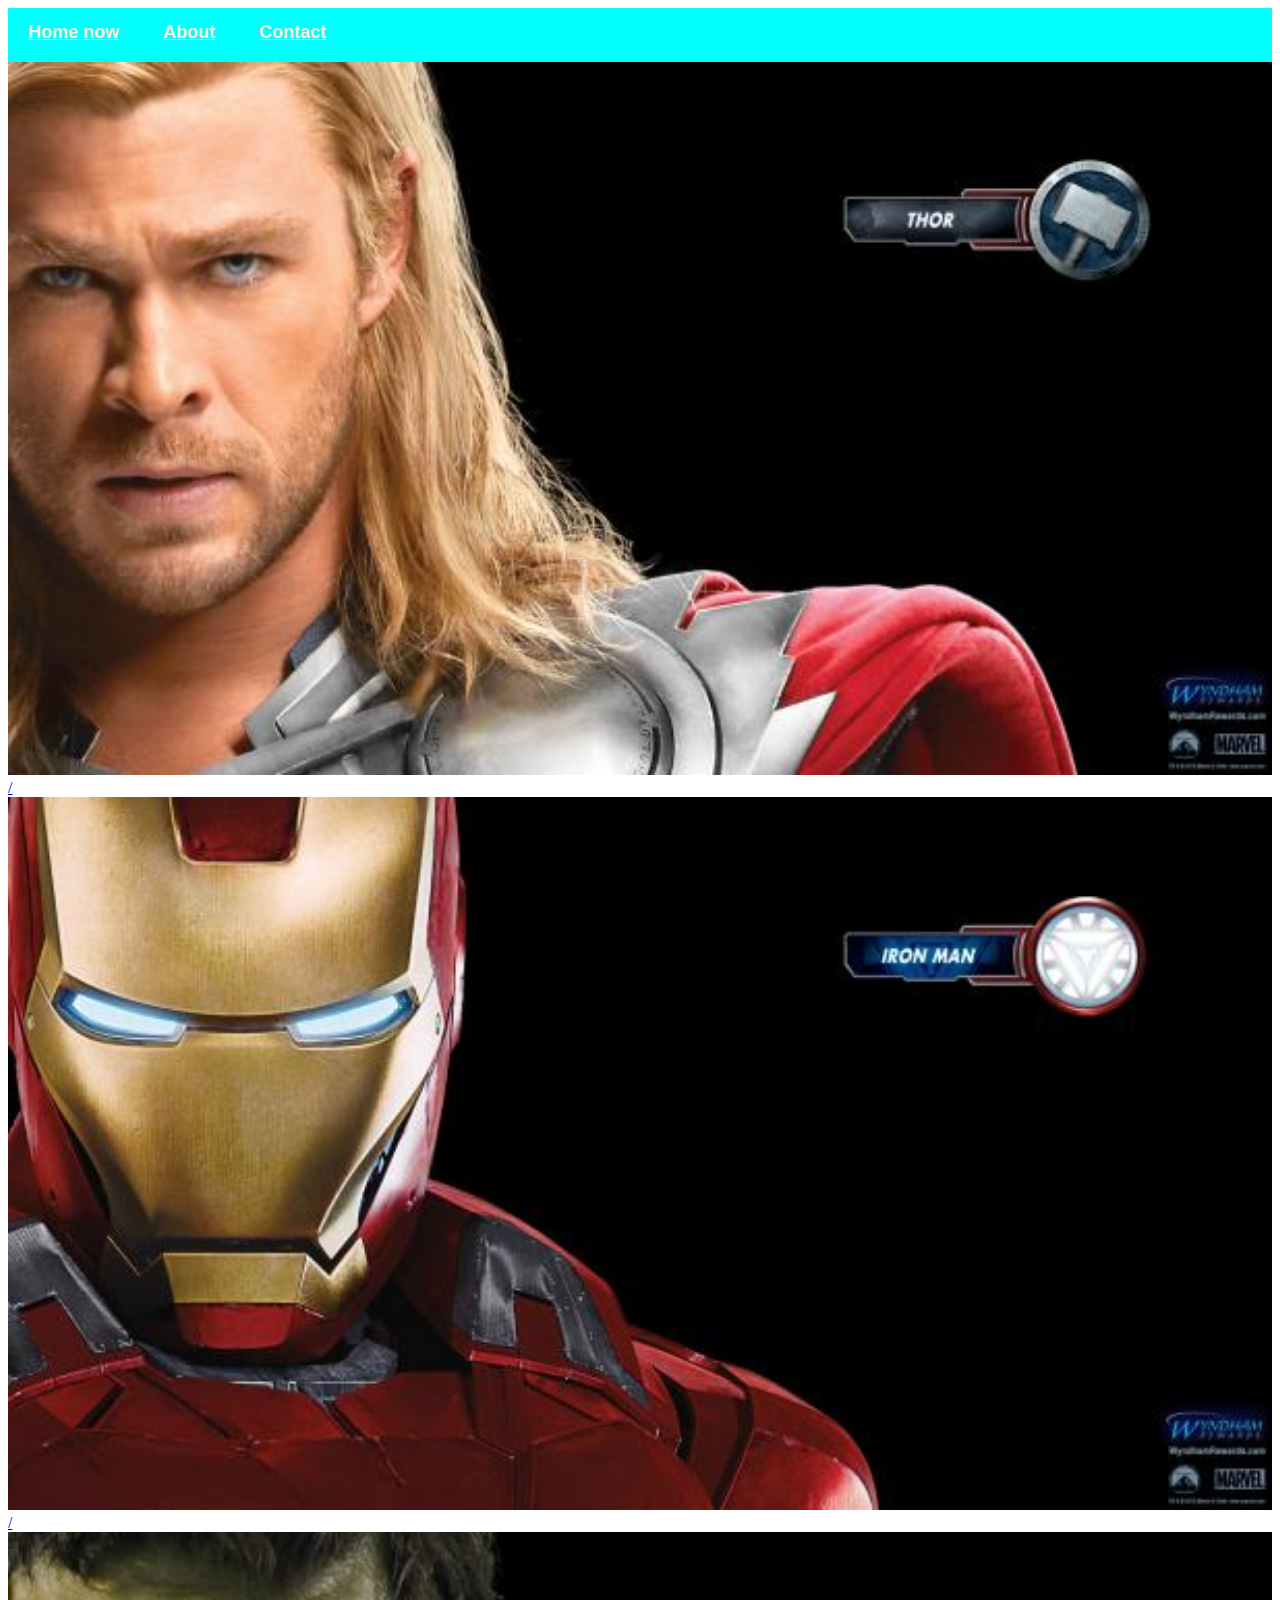
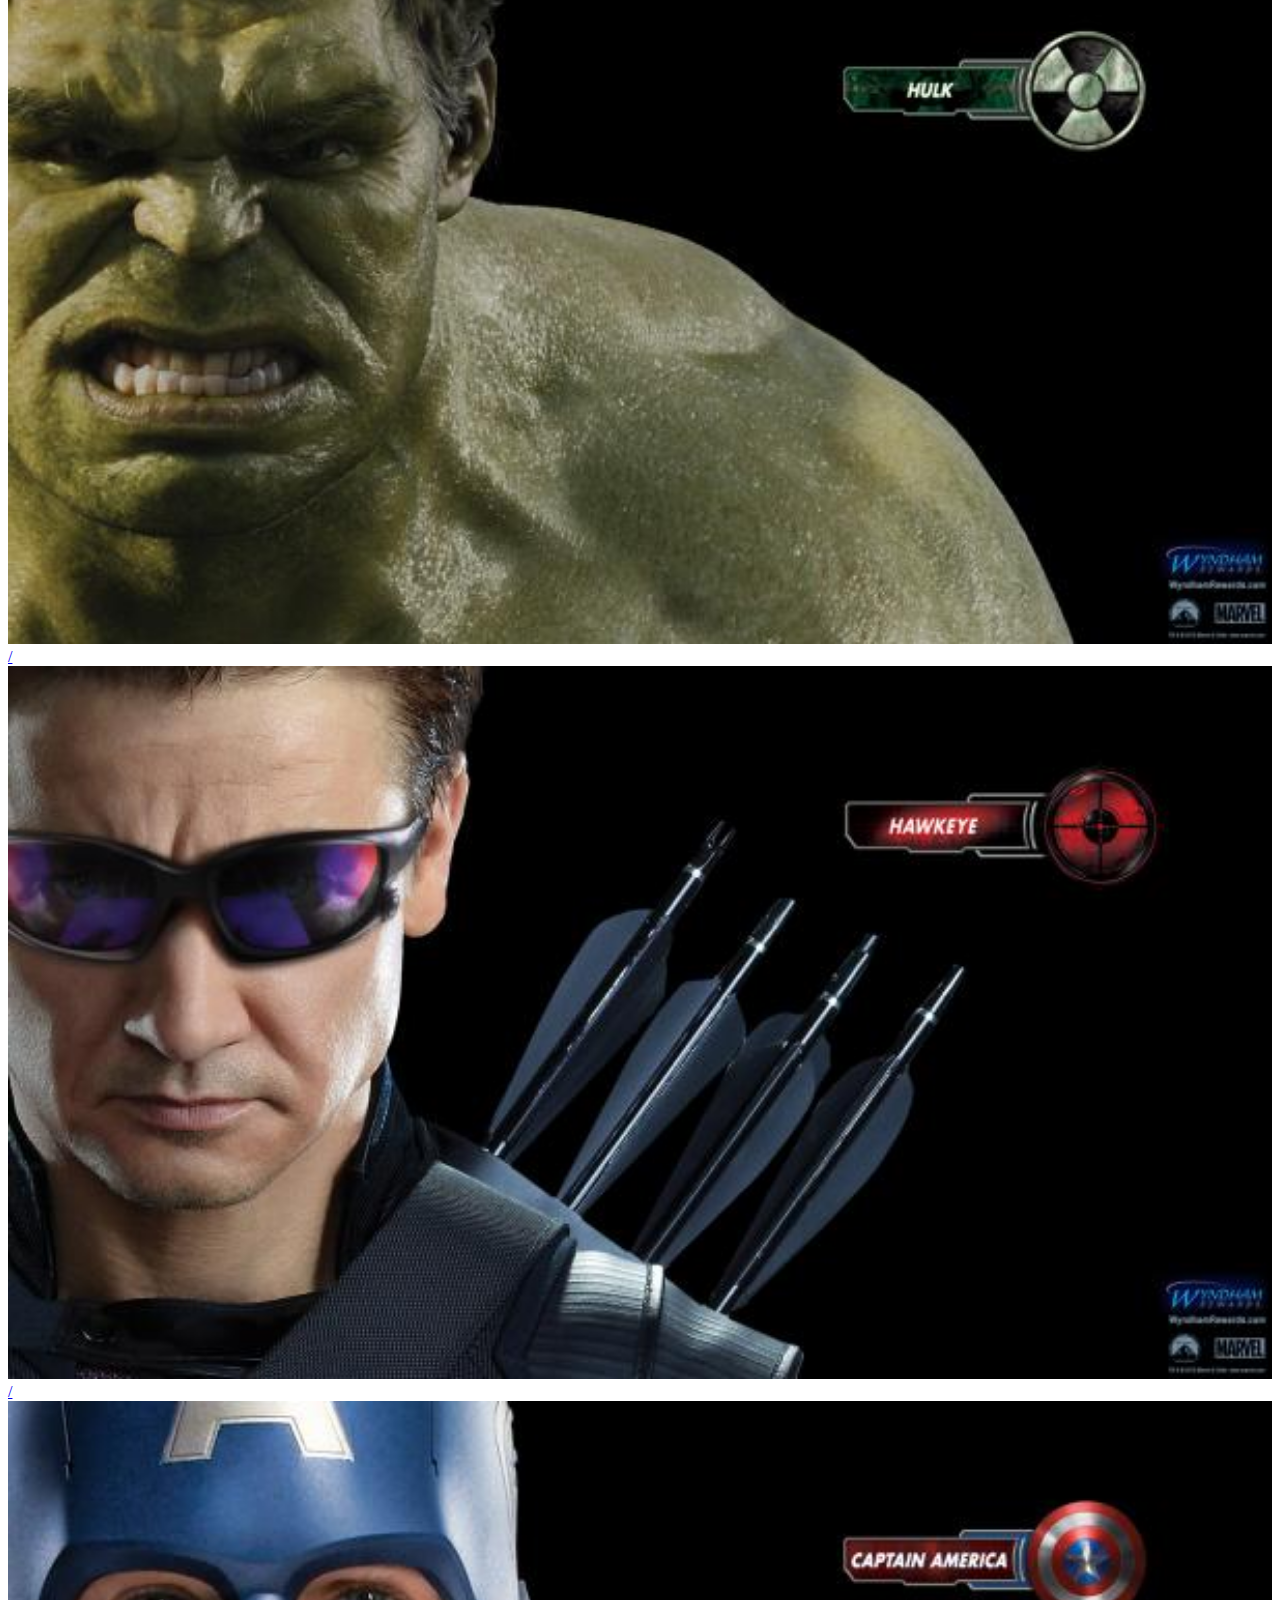
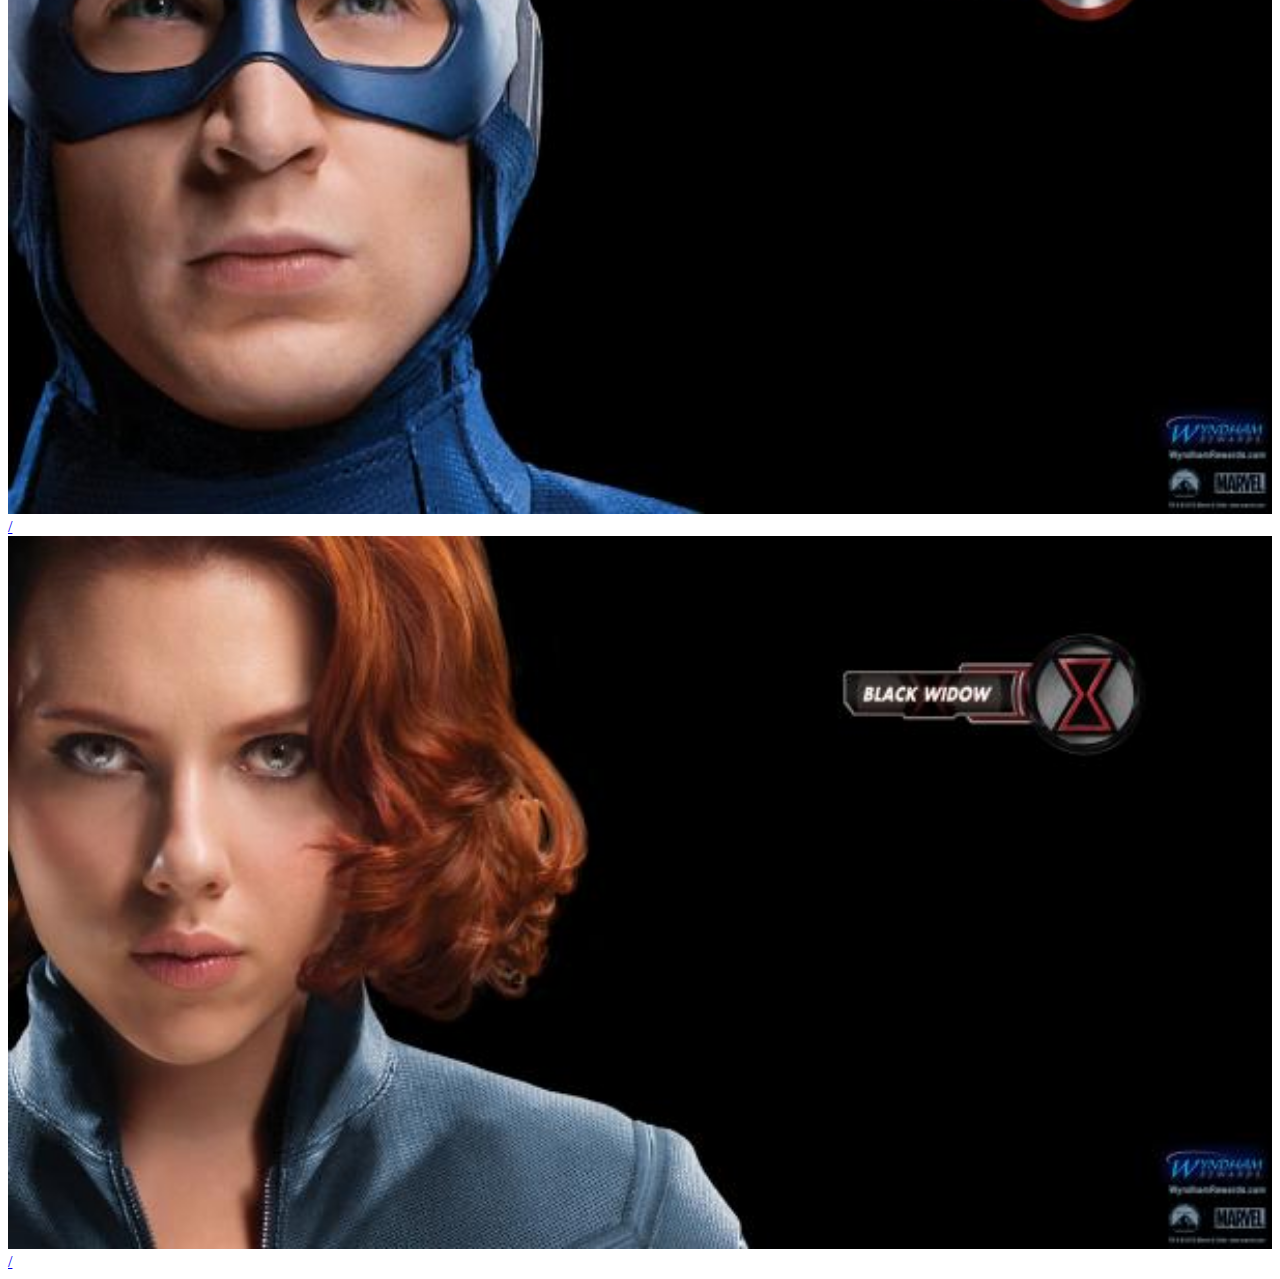
<file: index.html>
<!DOCTYPE html>
<html>
<head>
    <link rel="stylesheet" href="style.css">
    </head>
<body>
    <div id ="menu">
        <a href="Index">Home now</a>
        <a href="about.html">About</a>
        <a href="contact.html">Contact</a>
    </div>
    <div class="gallery">
        <a href="avenger-1.html"><img src="images/avengers_01.jpg"> /</a>
        <a href="avenger-2.html"><img src="images/avengers_02.jpg"> /</a>
        <a href="avenger-3.html"><img src="images/avengers_03.jpg"> /</a>
        <a href="avenger-4.html"><img src="images/avengers_04.jpg"> /</a>
        <a href="avenger-5.html"><img src="images/avengers_05.jpg"> /</a>
        <a href="avenger-6.html"><img src="images/avengers_06.jpg"> /</a>
    </div>
         
    </body>
</html>
</file>
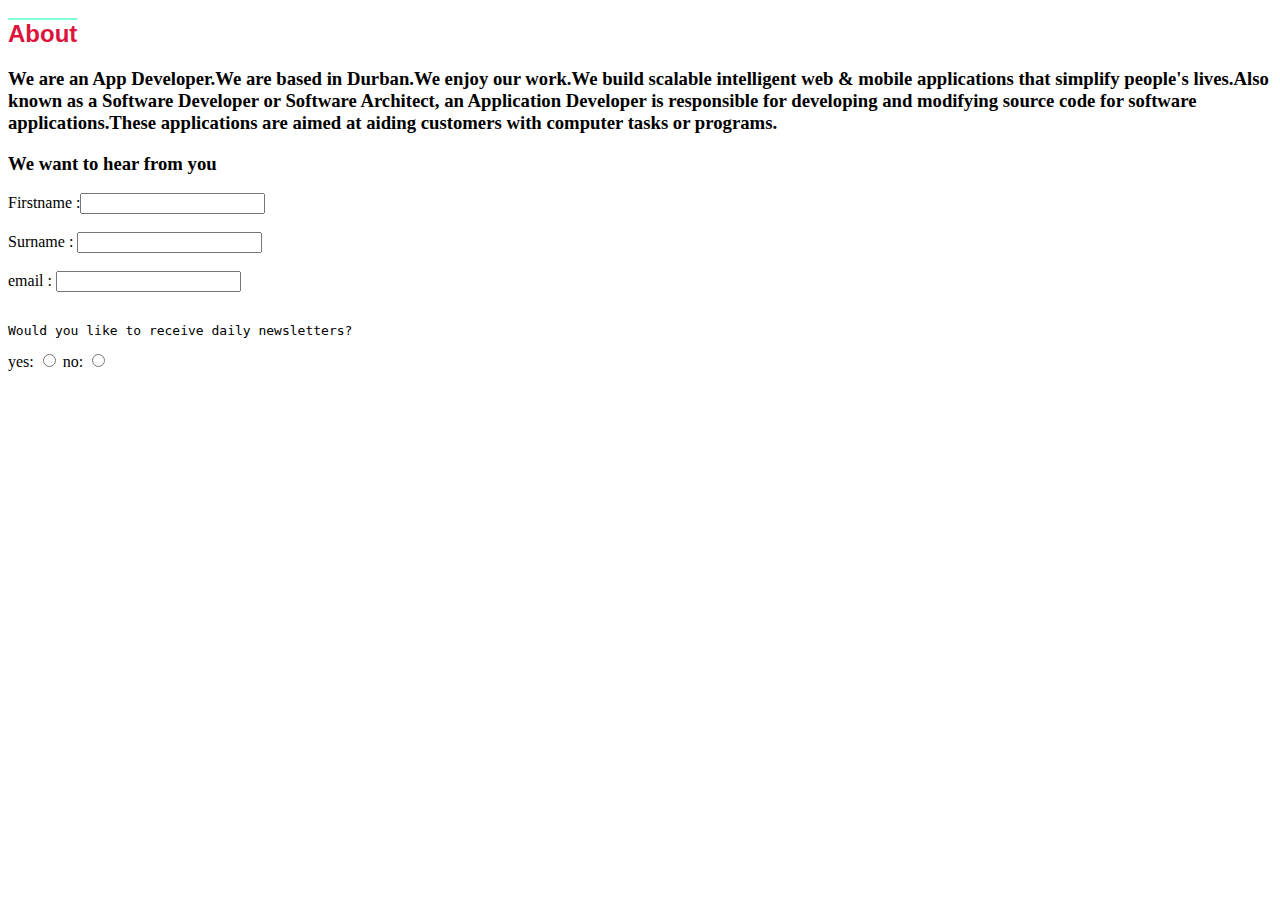
<file: about.html>
<!DOCTYPE html>
<html>
<head>
    <link rel="stylesheet" href="style.css">
    </head>
<body>
    
        <h2>About</h2>
         <h3>We are an App Developer.We are based in Durban.We enjoy our work.We build scalable intelligent web & mobile applications that
simplify people's lives.Also known as a Software Developer or Software Architect, an Application Developer is responsible for developing and modifying source code for software applications.These applications are aimed at aiding customers with computer tasks or programs.</h3>
    
    <h3>We want to hear from you</h3>
    </body>
    <form>
    <label for="firstname:">Firstname :</label><input type="text" id="firstname" />
        <br><br>
    <label for="Surname">Surname : </label><input type="text" id="Surname" />
        <br><br>
    <label for="email">email : </label><input type="text" id="email" /> 
        <br><br>
      <p>Would you like to receive daily newsletters?</p>
         <label for="yes">yes:</label>
    <input type ="radio" id="yes" name='yes'/>
    <label for="no">no:</label>
    <input type ="radio" id="no" name='no'/>
        
    
    </form>
</html>
</file>
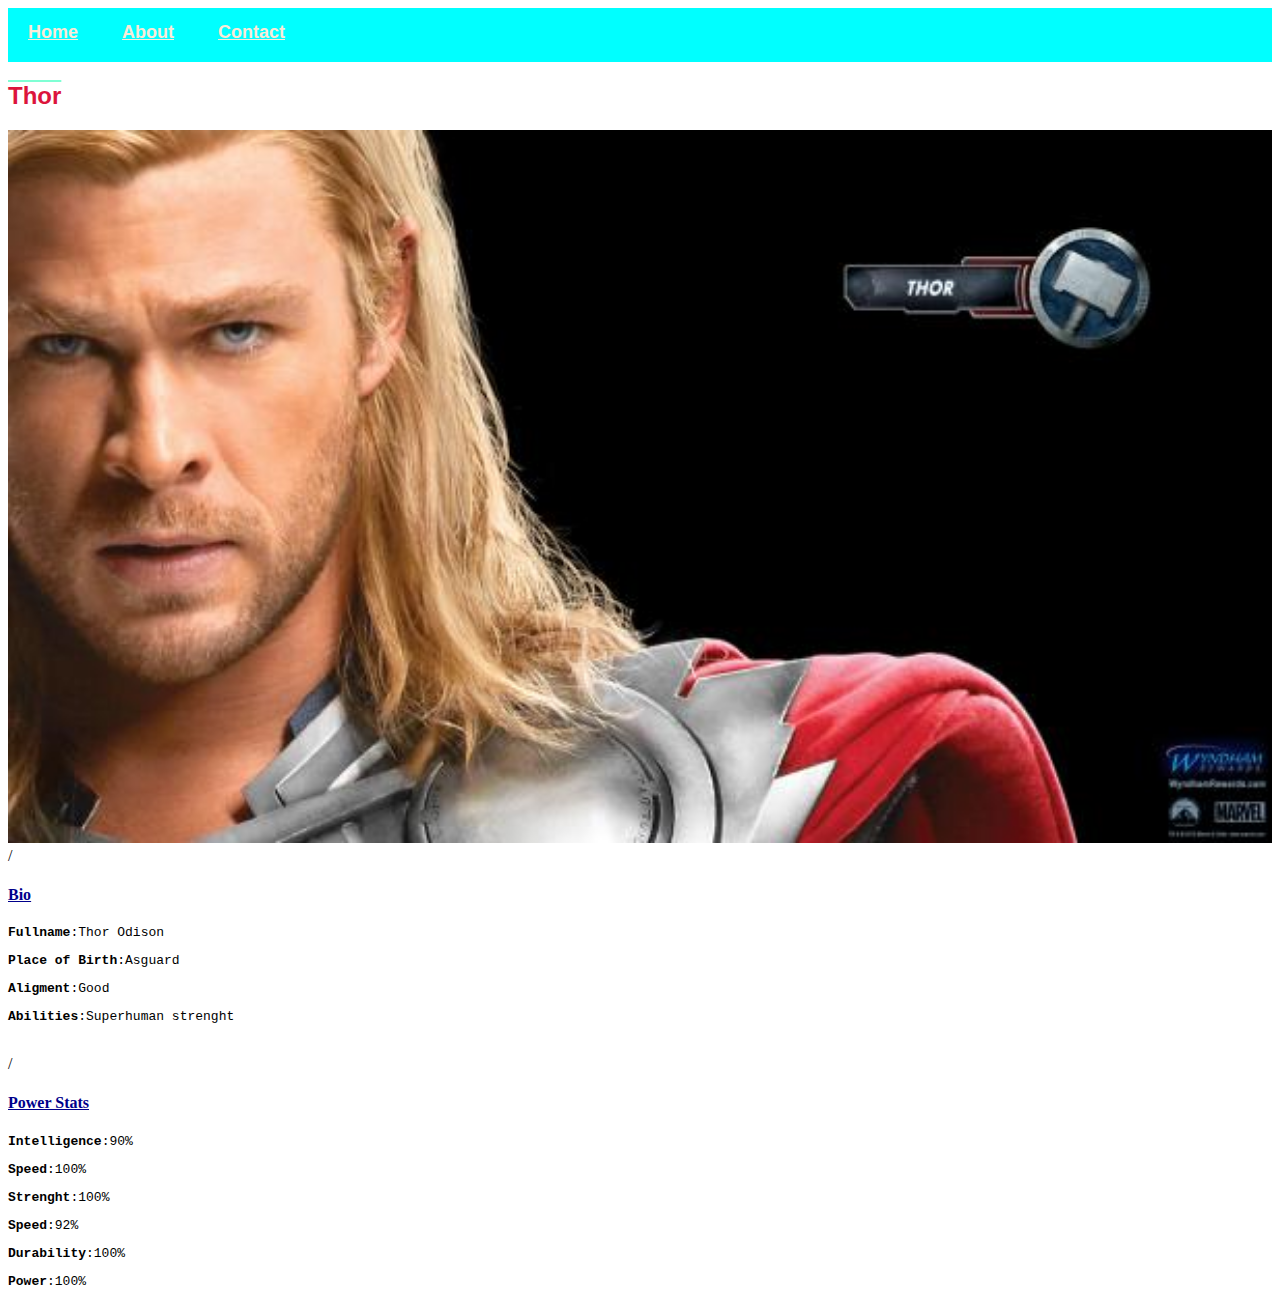
<file: avenger-1.html>
<!DOCTYPE html>
<html>
<head>
    <link rel="stylesheet" href="style.css">
    </head>
<body>
    <div id ="menu">
        <a href="Index">Home</a>
        <a href="about us.html">About</a>
        <a href="contact.html">Contact</a>
    </div>
    <div class="gallery">
        <h2>Thor</h2>
         <img src="images/avengers_01.jpg"> /
       </div>
     <h4>Bio</h4>
     <p><b>Fullname</b>:Thor Odison</p>
     <p><b>Place of Birth</b>:Asguard</p>
     <p><b>Aligment</b>:Good</p>
    <p><b>Abilities</b>:Superhuman strenght</p>
    
    <br>/
    <h4>Power Stats</h4>
    <p><b>Intelligence</b>:90%</p>
    <p><b>Speed</b>:100%</p>
    <p><b>Strenght</b>:100%</p>
    <p><b>Speed</b>:92%</p>
    <p><b>Durability</b>:100%</p>
    <p><b>Power</b>:100%</p>
    </body>
</html>
</file>
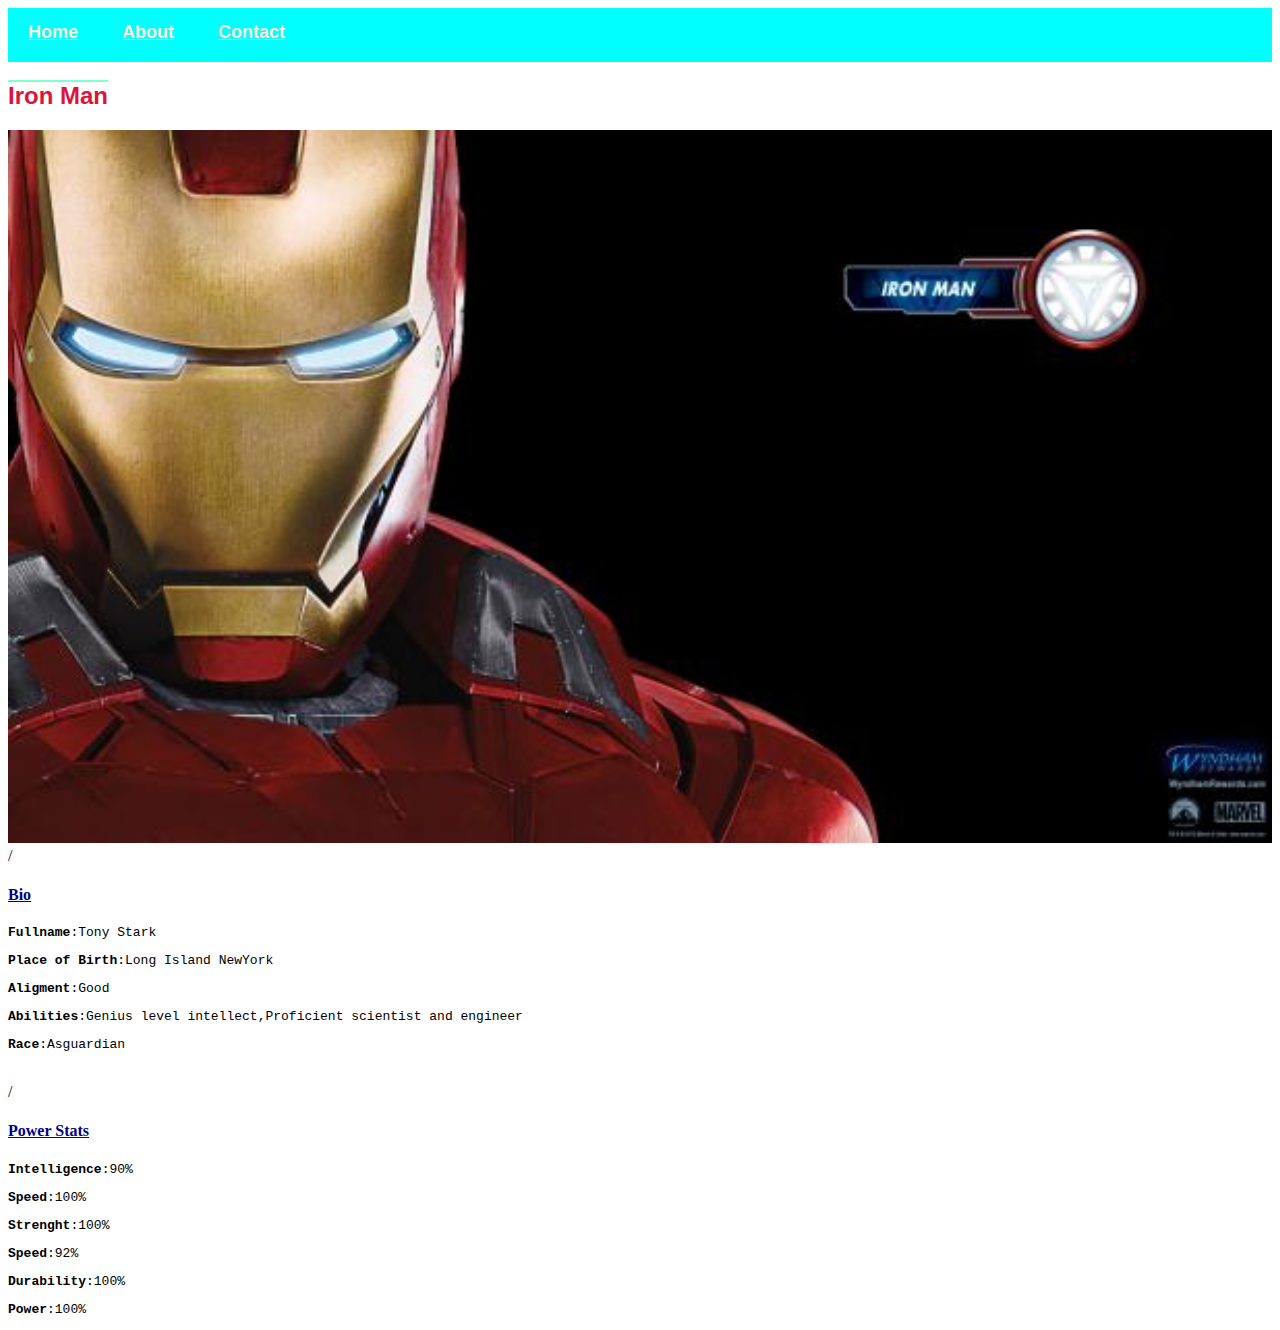
<file: avenger-2.html>
<!DOCTYPE html>
<html>
<head>
    <link rel="stylesheet" href="style.css">
    </head>
<body>
    <div id ="menu">
        <a href="Index">Home</a>
        <a href="about.html">About</a>
        <a href="contact.html">Contact</a>
    </div>
    <div class="gallery">
        <h2>Iron Man</h2>
         <img src="images/avengers_02.jpg"> /
       </div>
     <h4>Bio</h4>
     <p><b>Fullname</b>:Tony Stark</p>
     <p><b>Place of Birth</b>:Long Island NewYork</p>
     <p><b>Aligment</b>:Good</p>
     <p><b>Abilities</b>:Genius level intellect,Proficient scientist and engineer</p>
     <p><b>Race</b>:Asguardian</p>
    <br>/
    <h4>Power Stats</h4>
    <p><b>Intelligence</b>:90%</p>
    <p><b>Speed</b>:100%</p>
    <p><b>Strenght</b>:100%</p>
    <p><b>Speed</b>:92%</p>
    <p><b>Durability</b>:100%</p>
    <p><b>Power</b>:100%</p>
    </body>
</html>
</file>
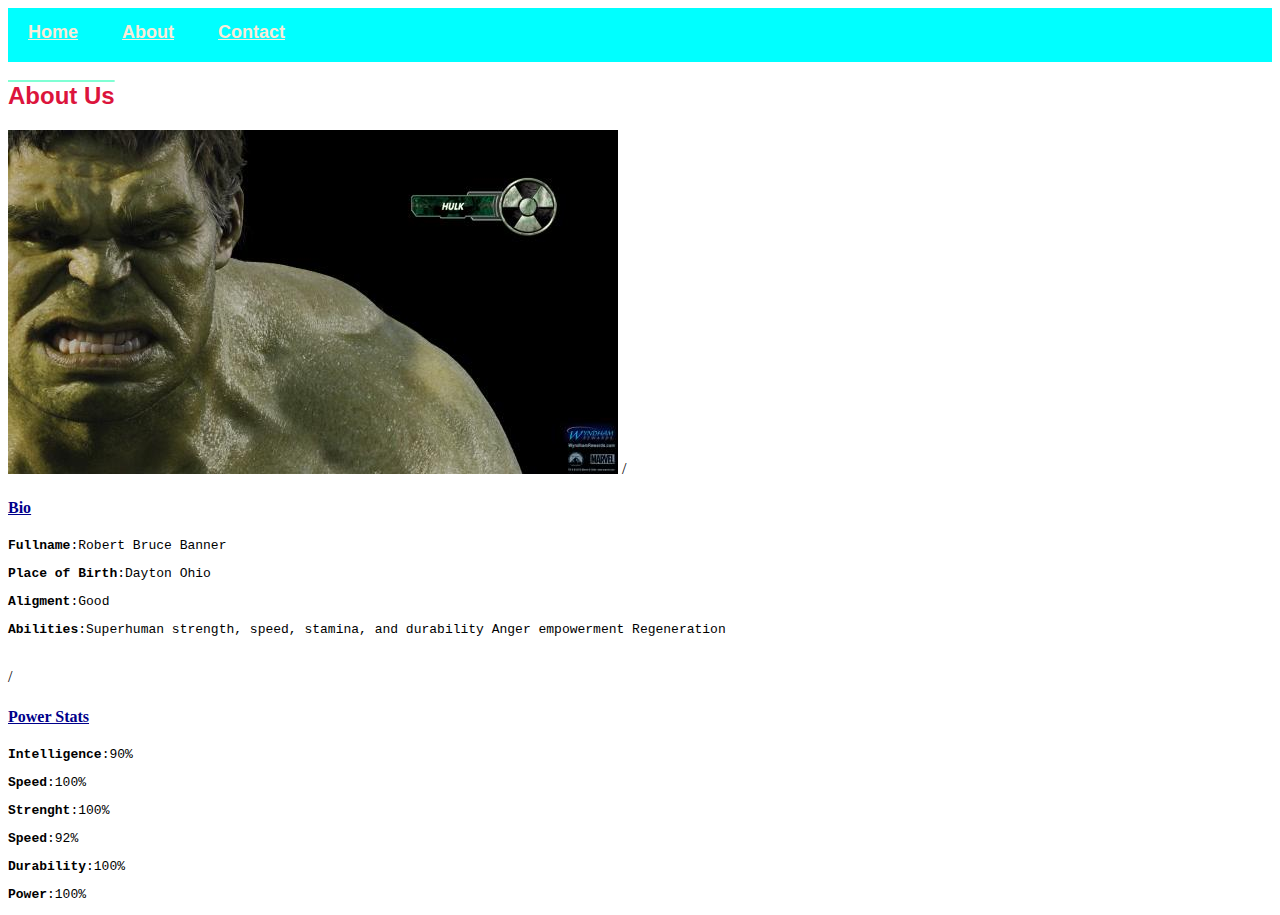
<file: avenger-3.html>
<!DOCTYPE html>
<html>
<head>
    <link rel="stylesheet" href="style.css">
    </head>
<body>
    <div id ="menu">
        <a href="Index">Home</a>
        <a href="about.html">About</a>
        <a href="contact.html">Contact</a>
    </div>
   <h2>About Us</h2>
         <img src="images/avengers_03.jpg"> /
       </div>
     <h4>Bio</h4>
     <p><b>Fullname</b>:Robert Bruce Banner</p>
     <p><b>Place of Birth</b>:Dayton Ohio</p>
     <p><b>Aligment</b>:Good</p>
     <p><b>Abilities</b>:Superhuman strength, speed, stamina, and durability Anger empowerment Regeneration</p>
    <br>/
    <h4>Power Stats</h4>
    <p><b>Intelligence</b>:90%</p>
    <p><b>Speed</b>:100%</p>
    <p><b>Strenght</b>:100%</p>
    <p><b>Speed</b>:92%</p>
    <p><b>Durability</b>:100%</p>
    <p><b>Power</b>:100%</p>
    <body
</html>
</file>
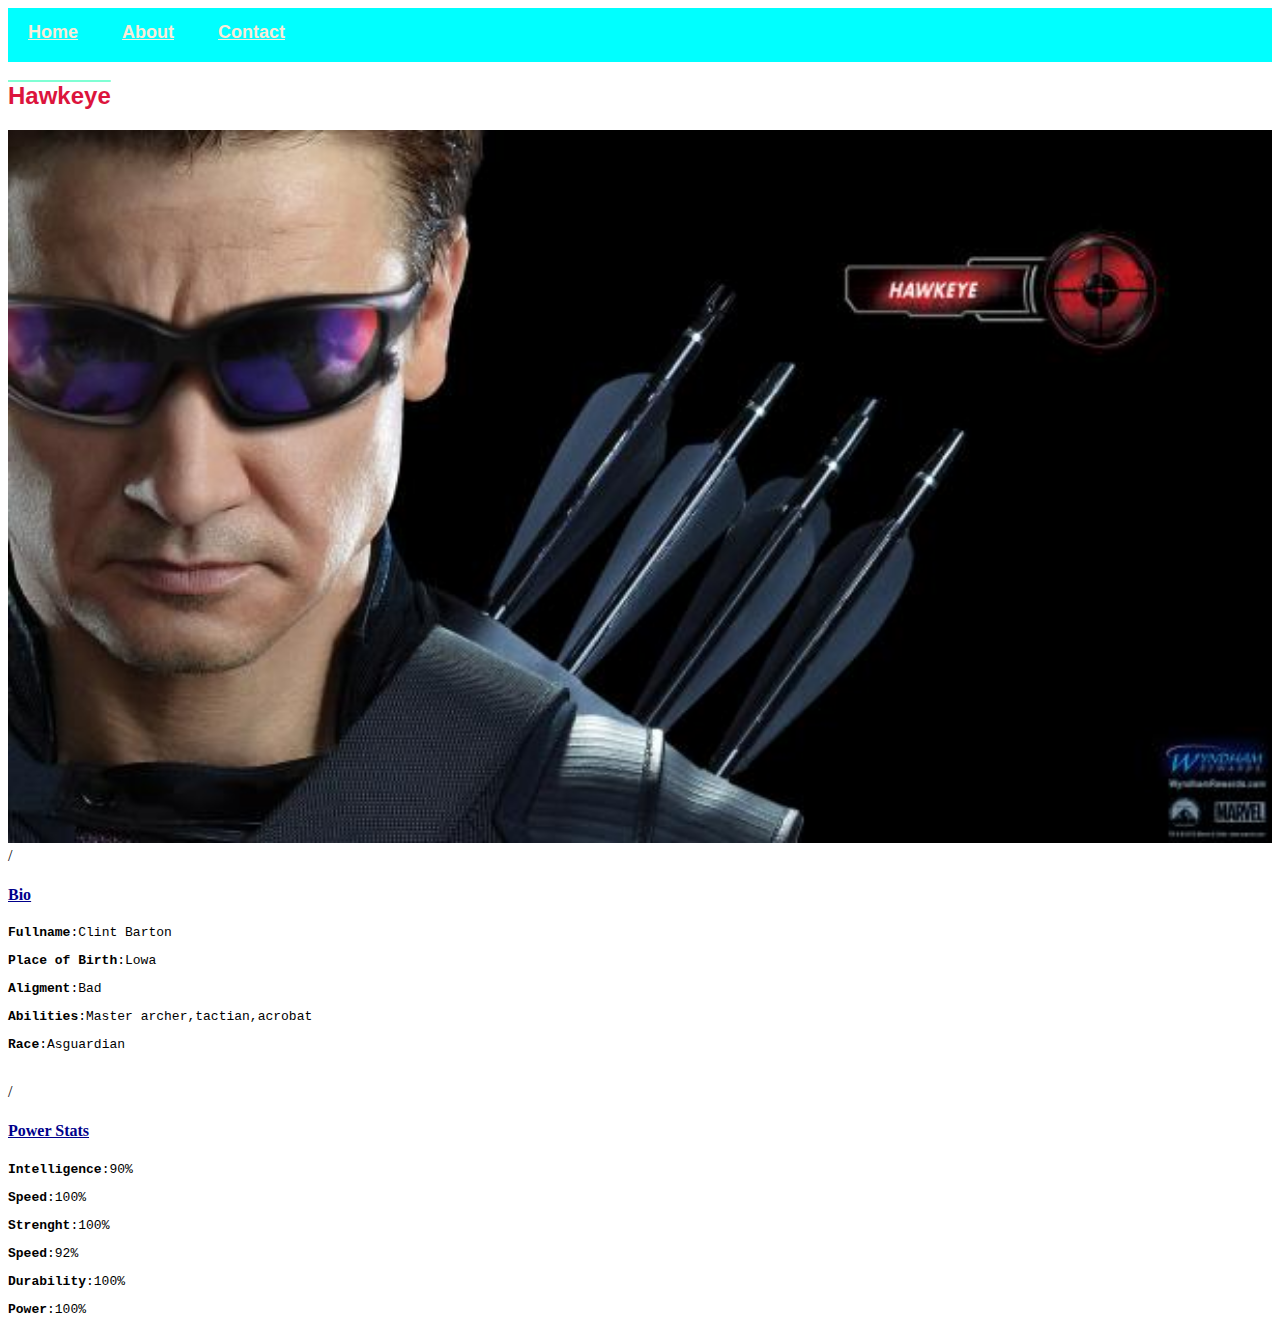
<file: avenger-4.html>
<!DOCTYPE html>
<html>
<head>
    <link rel="stylesheet" href="style.css">
    </head>
<body>
    <div id ="menu">
        <a href="Index">Home</a>
        <a href="about.html">About</a>
        <a href="contact.html">Contact</a>
    </div>
    <div class="gallery">
        <h2>Hawkeye</h2>
         <img src="images/avengers_04.jpg"> /
       </div>
     <h4>Bio</h4>
     <p><b>Fullname</b>:Clint Barton</p>
     <p><b>Place of Birth</b>:Lowa</p>
     <p><b>Aligment</b>:Bad</p>
     <p><b>Abilities</b>:Master archer,tactian,acrobat</p>
     <p><b>Race</b>:Asguardian</p>
    <br>/
    <h4>Power Stats</h4>
    <p><b>Intelligence</b>:90%</p>
    <p><b>Speed</b>:100%</p>
    <p><b>Strenght</b>:100%</p>
    <p><b>Speed</b>:92%</p>
    <p><b>Durability</b>:100%</p>
    <p><b>Power</b>:100%</p>
    </body>
</html>
</file>
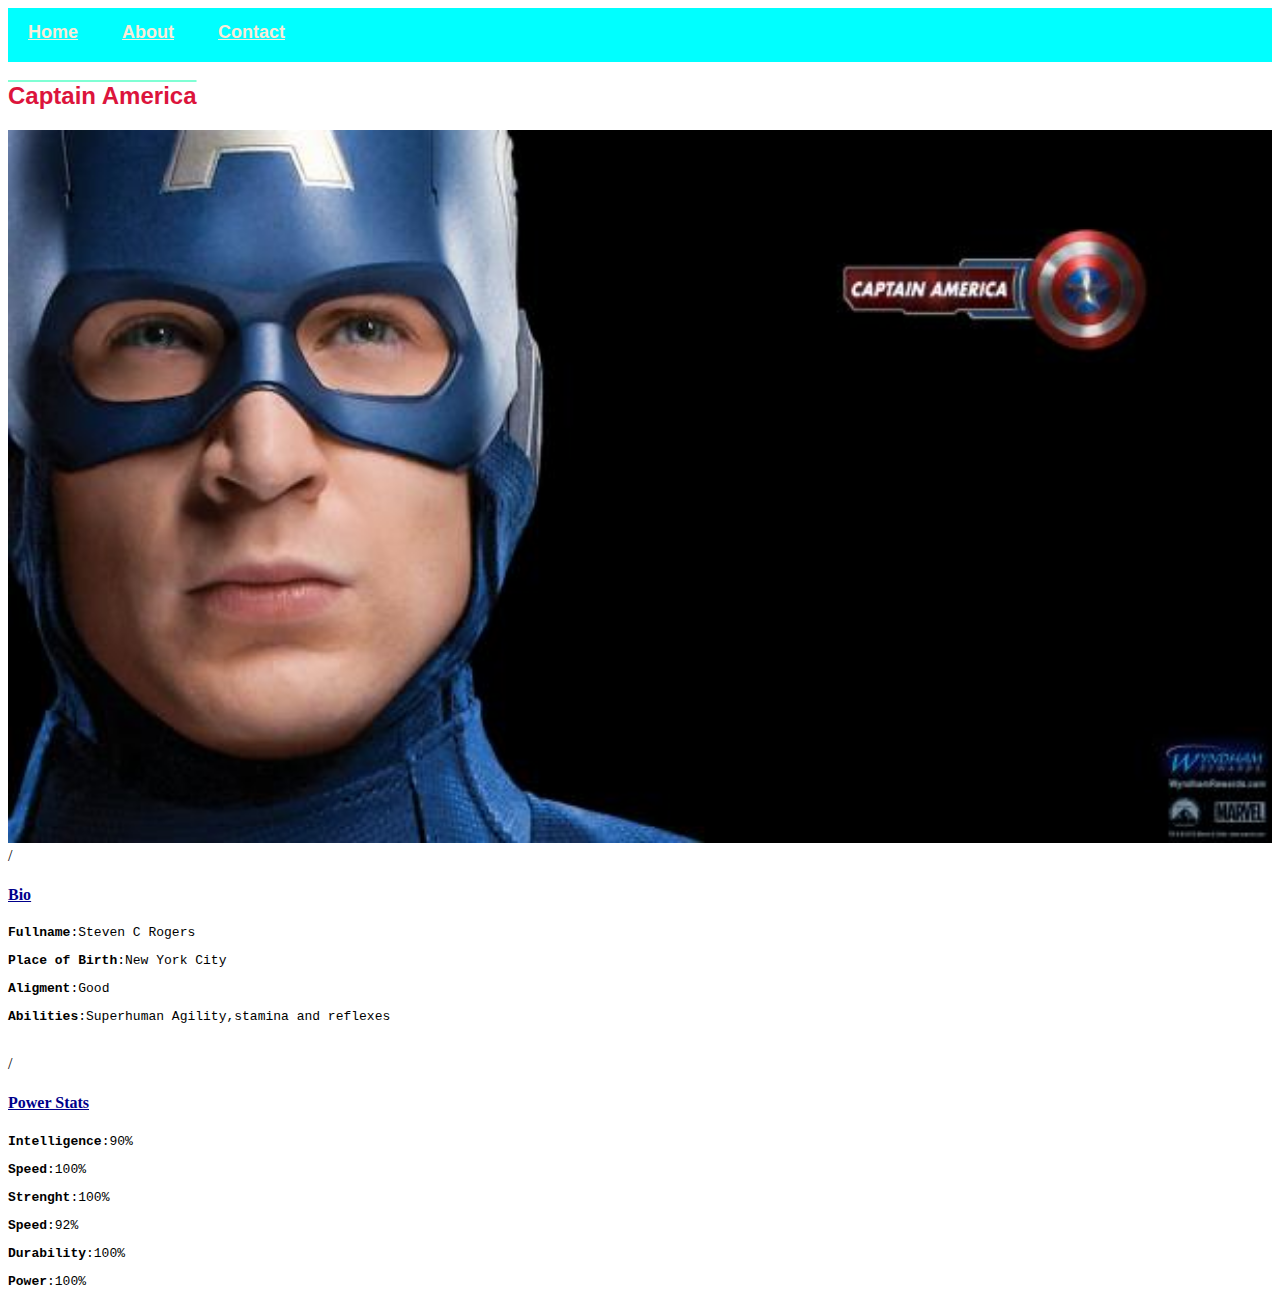
<file: avenger-5.html>
<!DOCTYPE html>
<html>
<head>
    <link rel="stylesheet" href="style.css">
    </head>
<body>
    <div id ="menu">
        <a href="Index">Home</a>
        <a href="about.html">About</a>
        <a href="contact.html">Contact</a>
    </div>
    <div class="gallery">
        <h2>Captain America</h2>
         <img src="images/avengers_05.jpg"> /
       </div>
     <h4>Bio</h4>
     <p><b>Fullname</b>:Steven C Rogers</p>
     <p><b>Place of Birth</b>:New York City</p>
     <p><b>Aligment</b>:Good</p>
     <p><b>Abilities</b>:Superhuman Agility,stamina and reflexes</p>
    <br>/
    <h4>Power Stats</h4>
    <p><b>Intelligence</b>:90%</p>
    <p><b>Speed</b>:100%</p>
    <p><b>Strenght</b>:100%</p>
    <p><b>Speed</b>:92%</p>
    <p><b>Durability</b>:100%</p>
    <p><b>Power</b>:100%</p>
    </body>
</html>
</file>
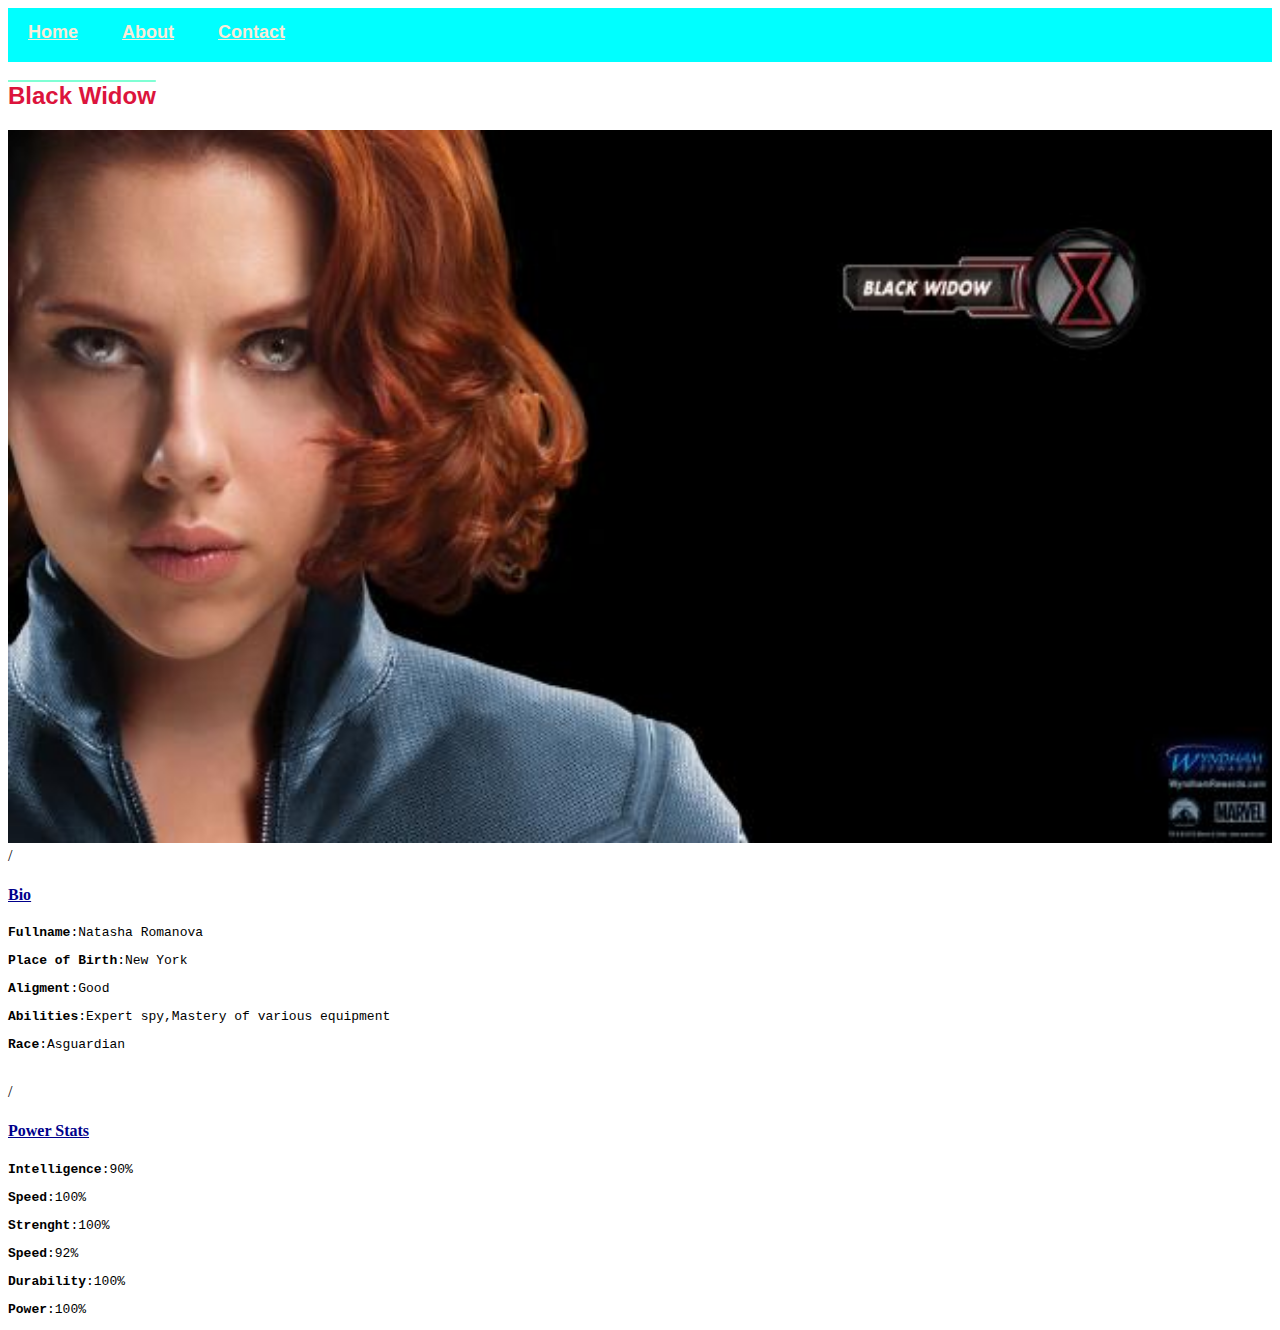
<file: avenger-6.html>
<!DOCTYPE html>
<html>
<head>
    <link rel="stylesheet" href="style.css">
    </head>
<body>
    <div id ="menu">
        <a href="Index">Home</a>
        <a href="about.html">About</a>
        <a href="contact.html">Contact</a>
    </div>
    <div class="gallery">
        <h2>Black Widow</h2>
         <img src="images/avengers_06.jpg"> /
       </div>
     <h4>Bio</h4>
     <p><b>Fullname</b>:Natasha Romanova</p>
     <p><b>Place of Birth</b>:New York</p>
     <p><b>Aligment</b>:Good</p>
     <p><b>Abilities</b>:Expert spy,Mastery of various equipment</p>
     <p><b>Race</b>:Asguardian</p>
    <br>/
    <h4>Power Stats</h4>
    <p><b>Intelligence</b>:90%</p>
    <p><b>Speed</b>:100%</p>
    <p><b>Strenght</b>:100%</p>
    <p><b>Speed</b>:92%</p>
    <p><b>Durability</b>:100%</p>
    <p><b>Power</b>:100%</p>
    </body>
</html>
</file>
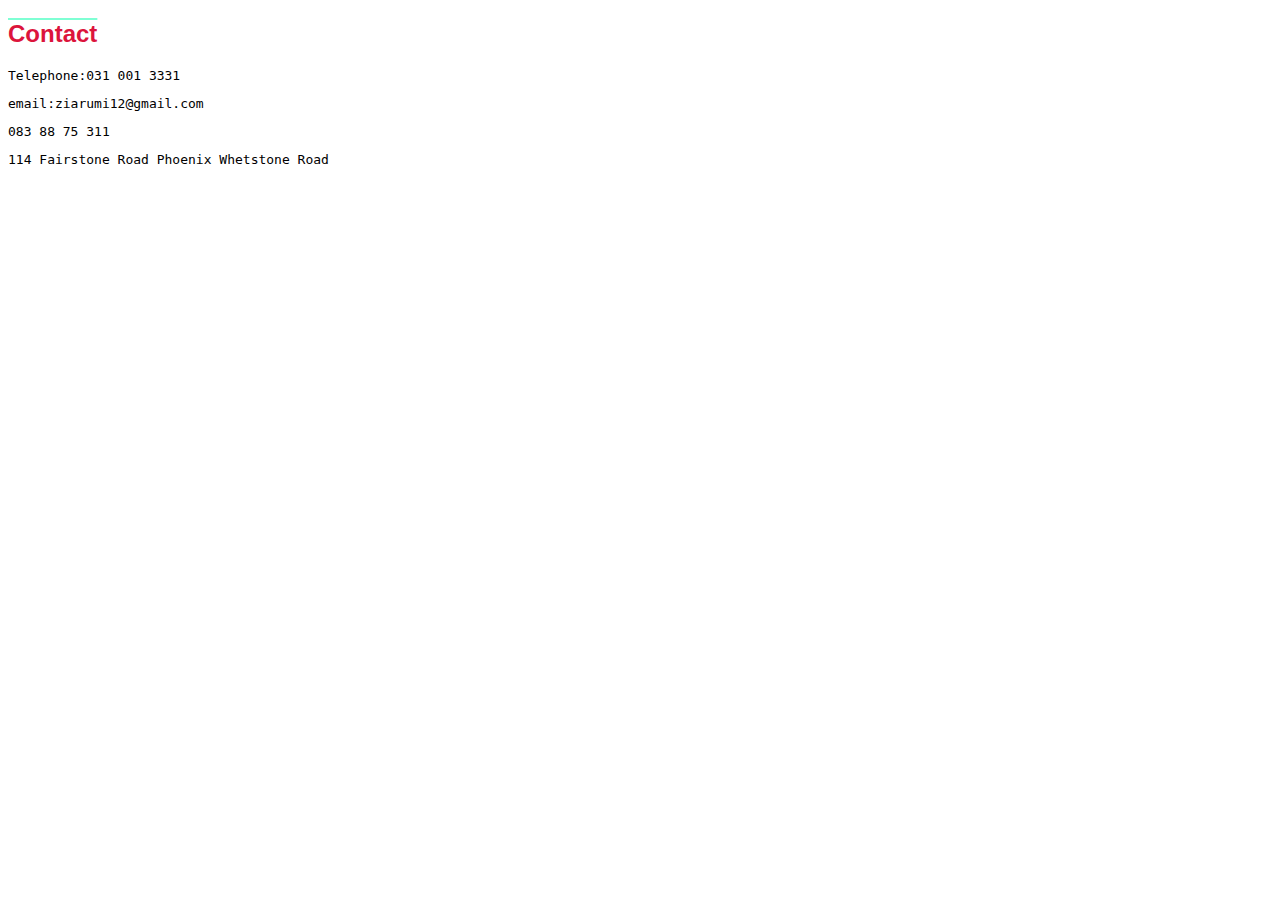
<file: contact.html>
<!DOCTYPE html>
<html>
<head>
    <link rel="stylesheet" href="style.css">
    </head>
<body>
    
        <h2>Contact</h2>
         <p>Telephone:031 001 3331</p>
    <p>email:ziarumi12@gmail.com</p>
    <p>083 88 75 311</p>
    <p>114 Fairstone Road Phoenix Whetstone Road</p>
    </body>
</html>
</file>
<file: style.css>
.gallery img{
    width: 100%;
}
h4{
    color: darkblue;
    font-weight: 900;
    text-decoration: underline;
}
h2{
    color: crimson;
    text-decoration-color:aquamarine;
    font-family: sans-serif;
    text-decoration-line: overline;
    font-weight: bolder;
    
}
p{
    font-family: monospace;
}
#menu{
    width: 100%;
    height: 40px;
    background-color: aqua;
    padding-top: 14px;
    
}
#menu a{
    font-weight: 900;
    font-family: Helvetica,sans-serif;
    color:antiquewhite;
    font-size: 18px;
    padding-left: 20px;
    padding-right: 20px;
}
#menu a:hover{
    color: azure;
}
</file>
